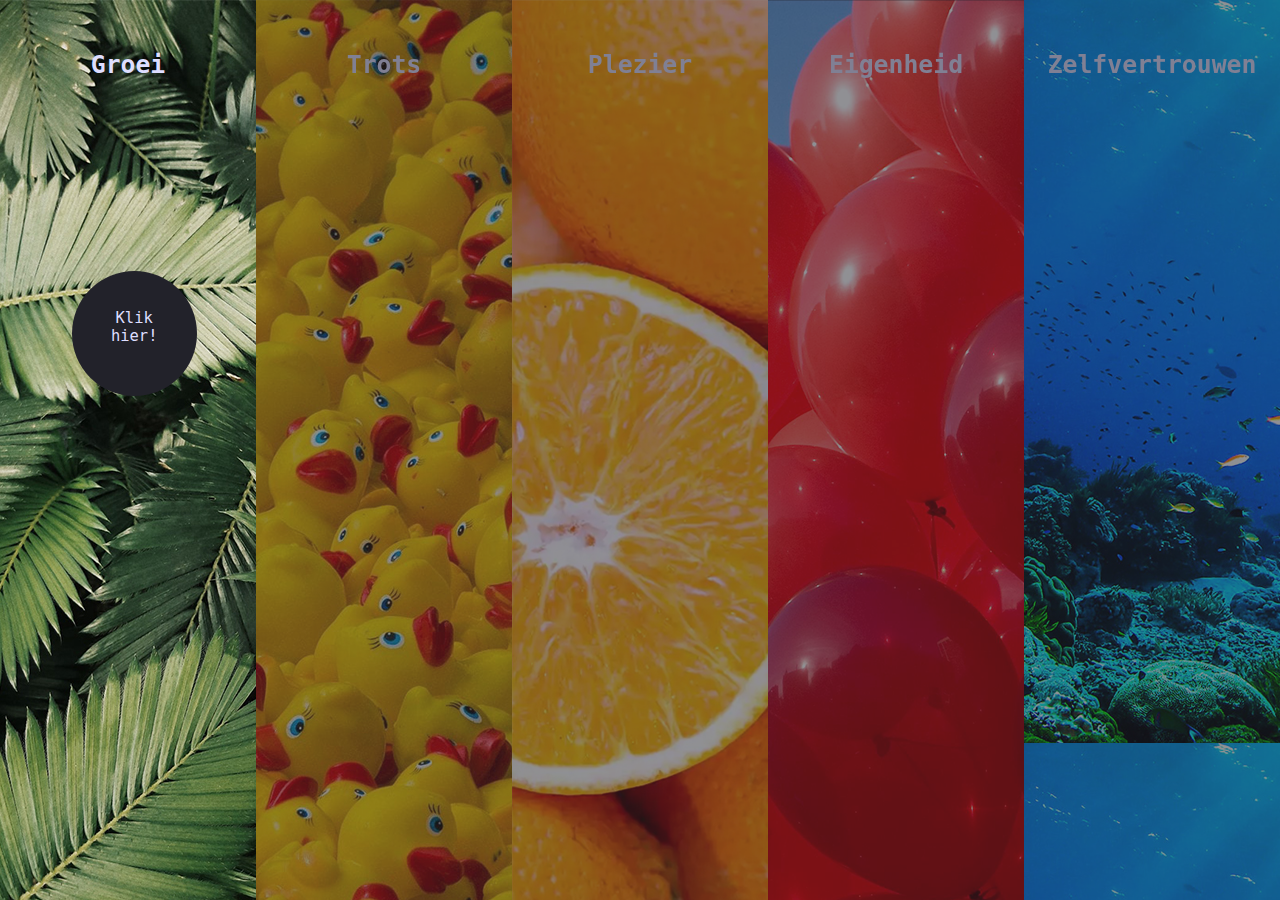
<file: index.html>
<!DOCTYPE html>
<html lang="en">
<head>
    <meta charset="UTF-8">
    <meta http-equiv="X-UA-Compatible" content="IE=edge">
    <meta name="viewport" content="width=device-width, initial-scale=1.0">
    <title>Remco Michels | Vijfluik</title>
    <link rel="stylesheet" href="style.css">
</head>
<body>
    <!--Groei-Groen, Trots-Geel, Plezier-Orange, Eigenheid-Rood, Zelfvertrouwen-Blauw-->
    <div class="menu-container">
        <div class="content content-groei">
            <h1 class="text">Groei</h1>
            <span class="circle"><a href="First website.html" class="circle-text">Klik <br> hier!</a></span>
        </div>
        <div class="content content-trots">
            <h1 class="text">Trots</h1>
            <span class="circle"><a href="Ambitieproject.html" class="circle-text">Klik <br> hier!</a></span>
        </div>
        <div class="content content-plezier">
            <h1 class="text">Plezier</h1>
            <span class="circle"><a href="Pong.html" class="circle-text">Klik <br> hier!</a></span>
        </div>
        <div class="content content-eigenheid">
            <h1 class="text">Eigenheid</h1>
            <span class="circle"><a href="portfolio website.html" class="circle-text">Klik <br> hier!</a></span>
        </div>
        <div class="content content-zelfvertrouwen">
            <h1 class="text">Zelfvertrouwen</h1>
            <span class="circle"><a href="database.html" class="circle-text">Klik <br> hier!</a></span>
        </div>
    </div>
</body>
</html>
</file>
<file: style.css>
* {
    box-sizing: border-box;
    margin: 0;
    padding: 0;
  }

  html, body {
    width: 100%;
    height: 100vh;
    overflow: hidden; /* The overflow on the x and y axis of the website. */ 
    background: #22222A;
    font-family: 'Fira Mono', monospace;
    -webkit-font-smoothing: antialiased;
    font-size: .88rem; /* rem : a CSS unit which is relative to the font size of the html element. 16px = 1rem. 
                          em : a CSS unit which is relative to the font size of the parent element. 16px = 1.5em. */
    color: #dedeff;
  }

  .menu-container {
    display: flex;
    justify-content: space-around;
    flex-direction: row;
  }

  .content {
    width: 20vw;
    height: 100vh;
    opacity: 0.5;
    transition: 0.4s ease-out;
  }

  .text {
    opacity: 1;
    text-align: center;
    margin-top: 50px;
  }

  .circle .circle-text {
    opacity: 0;
    transition: 0.4s ease-out;
    height: 125px;
    width: 125px;
    background: #22222A;
    border-radius: 50%;
    margin-top: 75%;
    margin-left: 28%;
    display: inline-block;
    cursor: pointer;
    font-size: 1.1rem;
    text-decoration: none;
    color: #dedeff;
    padding-top: 15%;
    text-align: center;
  }

  .content:hover {
    opacity: 1;
  }

  .content:hover .circle .circle-text {
    opacity: 1;
  }

  .content-groei {
    background-image: url("Images/Layer 1.jpg");
  }

  .content-trots {
    background-image: url("Images/Layer 3.jpg");
  }

  .content-plezier {
    background-image: url("Images/Layer 2.jpg");
  }
  
  .content-eigenheid {
    background-image: url("Images/Layer 4.jpg");
  }

  .content-zelfvertrouwen {
    background-image: url("Images/Layer 5.jpg");
  }
</file>
